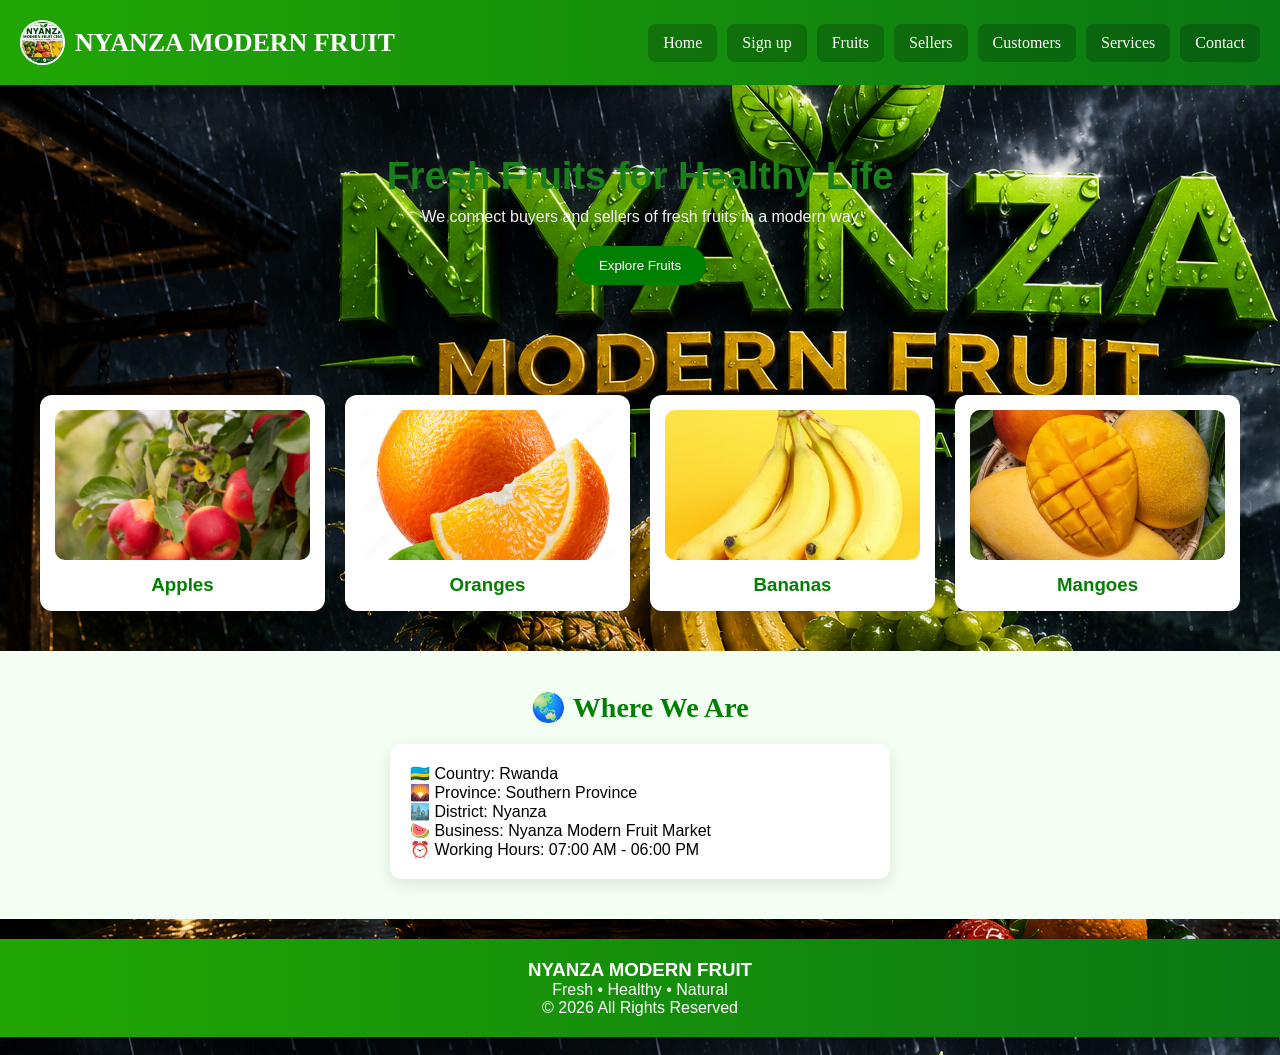
<file: index.html>
<!DOCTYPE html>
<html lang="en">
<head>
<meta charset="UTF-8">
<meta name="viewport" content="width=device-width, initial-scale=1.0">
<title>Nyanza Modern Fruit</title>

<style>
*{
    margin: 0;
    padding: 0;
    box-sizing: border-box;
    font-family: Arial, sans-serif;
}

body{
    background: linear-gradient(120deg, #eaffea, #ffffff);
    background-image: url(r.png);
    overflow-x:hidden;
}

/* HEADER ANIMATION */
.header{
    background: linear-gradient(90deg, rgb(33, 166, 3), rgb(10, 120, 20));
    padding: 20px;
    display: flex;
    justify-content: space-between;
    align-items: center;
    flex-wrap: wrap;
    box-shadow: 0 5px 15px rgba(0,0,0,0.2);

    animation: slideDown 1s ease;
}

@keyframes slideDown{
    from{transform:translateY(-100%); opacity:0;}
    to{transform:translateY(0); opacity:1;}
}

.header h1{
    color: white;
    font-family: cursive;
    font-size: 26px;
}

/* NAV ANIMATION */
.nav{
    display: flex;
    gap: 10px;
    flex-wrap: wrap;
}

.nav a{
    text-decoration: none;
    padding: 10px 15px;
    color: white;
    background: rgba(0,0,0,0.2);
    border-radius: 8px;
    transition: 0.3s;
    font-family: cursive;

    animation: fadeIn 1.5s ease;
}

.nav a:hover{
    background: white;
    color: green;
    transform: scale(1.1);
}

/* HERO ANIMATION */
.hero{
    text-align: center;
    padding: 70px 20px;
    animation: fadeUp 1.5s ease;
}

@keyframes fadeUp{
    from{opacity:0; transform:translateY(40px);}
    to{opacity:1; transform:translateY(0);}
}

.hero h2{
    font-size: 38px;
    color: #1a7f1a;
    animation: glow 2s infinite alternate;
}

@keyframes glow{
    from{text-shadow:0 0 5px green;}
    to{text-shadow:0 0 20px lime;}
}

.hero p{
    margin: 10px 0 20px;
    color: whitesmoke;
}

/* BUTTON PULSE */
.hero button{
    padding: 12px 25px;
    background: green;
    color: white;
    border: none;
    border-radius: 25px;
    cursor: pointer;

    animation: pulse 2s infinite;
}

@keyframes pulse{
    0%{transform:scale(1);}
    50%{transform:scale(1.05);}
    100%{transform:scale(1);}
}

/* CARDS ANIMATION */
.cards{
    display: grid;
    grid-template-columns: repeat(auto-fit, minmax(200px, 1fr));
    gap: 20px;
    padding: 40px;
}

.card{
    background: white;
    border-radius: 12px;
    padding: 15px;
    text-align: center;
    box-shadow: 0 5px 15px rgba(0,0,0,0.1);

    transition: 0.4s;
    animation: cardIn 1s ease;
}

@keyframes cardIn{
    from{opacity:0; transform:scale(0.5);}
    to{opacity:1; transform:scale(1);}
}

.card:hover{
    transform: translateY(-10px) scale(1.05);
}

.card img{
    width: 100%;
    height: 150px;
    object-fit: cover;
    border-radius: 10px;
}

.card h3{
    margin-top: 10px;
    color: green;
}

/* LOCATION FADE */
.location{
    padding: 40px;
    text-align: center;
    background: #f4fff4;
    animation: fadeUp 2s ease;
}

.location h2{
    color: green;
    margin-bottom: 20px;
    font-family: cursive;
    font-size: 28px;
}

.location-box{
    max-width: 500px;
    margin: auto;
    background: white;
    padding: 20px;
    border-radius: 12px;
    box-shadow: 0 5px 15px rgba(0,0,0,0.1);
    text-align: left;
}

/* FOOTER ANIMATION */
.footer{
    background: linear-gradient(90deg, rgb(33, 166, 3), rgb(10, 120, 20));
    color: white;
    text-align: center;
    padding: 20px;
    margin-top: 20px;

    animation: slideUp 1.5s ease;
}

@keyframes slideUp{
    from{transform:translateY(100%); opacity:0;}
    to{transform:translateY(0); opacity:1;}
}

/* LOGO */
.logo-title{
    display:flex;
    align-items:center;
    gap:10px;
}

.logo-title img{
    width:45px;
    height:45px;
    border-radius:50%;
    object-fit:cover;
    border:2px solid white;
}
</style>

</head>

<body>

<div class="header">

    <div class="logo-title">
        <img src="QQ.png" alt="Logo">
        <h1 id="title"></h1>
    </div>

    <div class="nav">
        <a href="index.html">Home</a>
        <a href="gate.html">Sign up</a>
        <a href="fruits.html">Fruits</a>
        <a href="sellers.html">Sellers</a>
        <a href="customers.html">Customers</a>
        <a href="services.html">Services</a>
        <a href="contact.html">Contact</a>
    </div>

</div>

<div class="hero">
    <h2>Fresh Fruits for Healthy Life</h2>
    <p>We connect buyers and sellers of fresh fruits in a modern way</p>
    <button>Explore Fruits</button>
</div>

<div class="cards">
    <div class="card">
        <img src="apple.png">
        <h3>Apples</h3>
    </div>

    <div class="card">
        <img src="orange.png">
        <h3>Oranges</h3>
    </div>

    <div class="card">
        <img src="Screenshot 2026-05-12 103002.png">
        <h3>Bananas</h3>
    </div>

    <div class="card">
        <img src="mango.png">
        <h3>Mangoes</h3>
    </div>
</div>

<div class="location">
    <h2>🌏 Where We Are</h2>

    <div class="location-box">
        <p>🇷🇼 Country: Rwanda</p>
        <p>🌄 Province: Southern Province</p>
        <p>🏙️ District: Nyanza</p>
        <p>🍉 Business: Nyanza Modern Fruit Market</p>
        <p>⏰ Working Hours: 07:00 AM - 06:00 PM</p>
    </div>
</div>

<div class="footer">
    <h3>NYANZA MODERN FRUIT</h3>
    <p>Fresh • Healthy • Natural</p>
    <p>© 2026 All Rights Reserved</p>
</div>

<script>
const text = "NYANZA MODERN FRUIT CENTER";
let i = 0;
let deleting = false;

function typeEffect(){
    const title = document.getElementById("title");

    if(!deleting){
        title.innerHTML = text.substring(0, i++);
        
        if(i > text.length){
            deleting = true;
            setTimeout(typeEffect, 800);
            return;
        }
    } else {
        title.innerHTML = text.substring(0, i--);

        if(i < 0){
            deleting = false;
        }
    }

    setTimeout(typeEffect, 80);
}

typeEffect();
</script>

</body>
</html>n
</file>
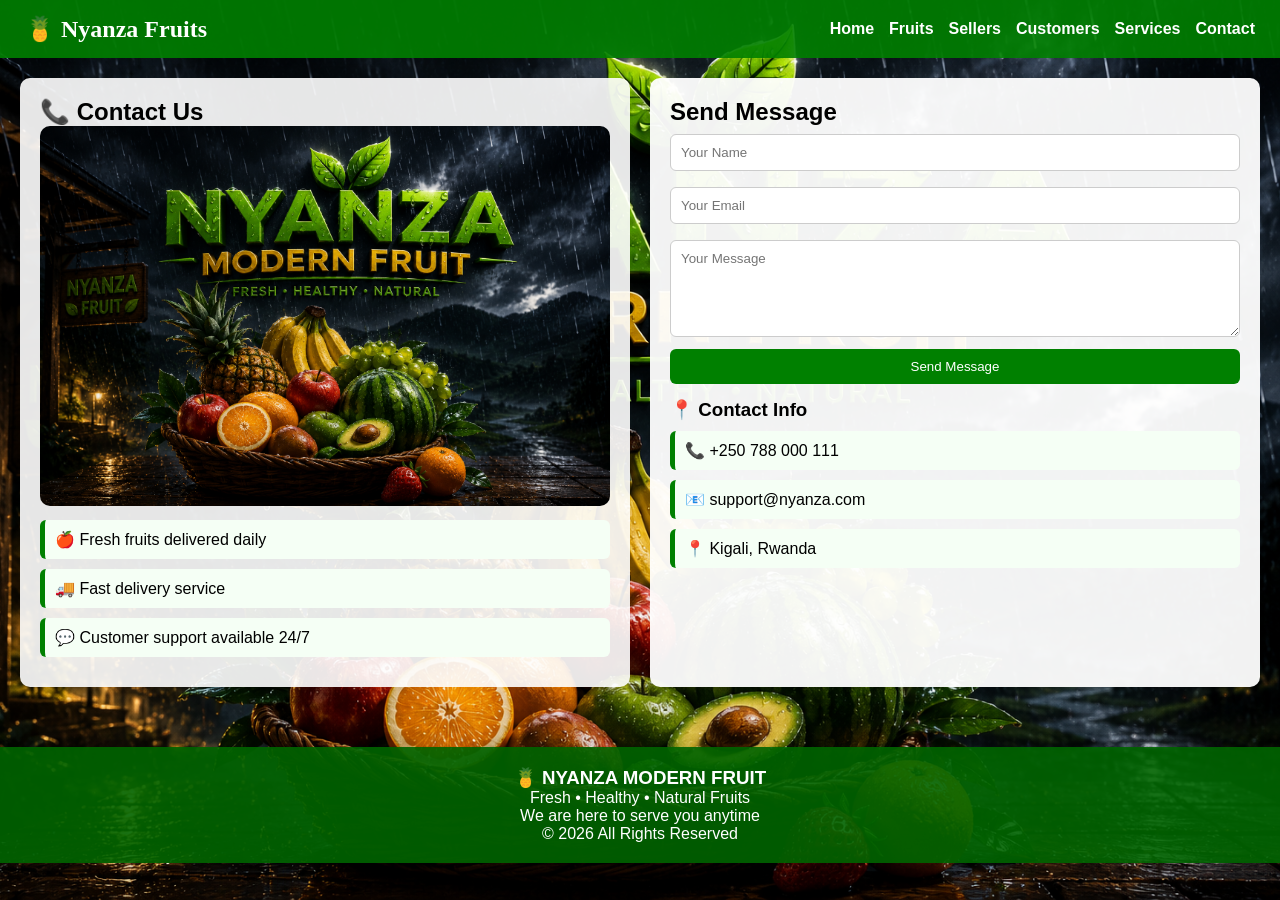
<file: contact.html>
<!DOCTYPE html>
<html lang="en">
<head>
<meta charset="UTF-8">
<meta name="viewport" content="width=device-width, initial-scale=1.0">
<title>Contact - Nyanza Modern Fruit</title>

<style>
*{
    margin:0;
    padding:0;
    box-sizing:border-box;
    font-family: Arial, sans-serif;
}


body{
    background-image: url("r.png");
    background-size: cover;
    background-position: center;
    background-attachment: fixed;
}


nav{
    background: rgba(0,128,0,0.9);
    padding:15px 25px;
    display:flex;
    justify-content:space-between;
    align-items:center;
    color:white;
    position: sticky;
    top:0;
    z-index:1000;
}

nav h2{
    font-family:cursive;
}

nav ul{
    list-style:none;
    display:flex;
    gap:15px;
}

nav ul li a{
    color:white;
    text-decoration:none;
    font-weight:bold;
}

nav ul li a:hover{
    text-decoration:underline;
}


.container{
    display:flex;
    gap:20px;
    padding:20px;
    flex-wrap:wrap;
}


.left{
    flex:1;
    min-width:300px;
    background:rgba(255,255,255,0.9);
    padding:20px;
    border-radius:10px;
}

.left img{
    width:100%;
    border-radius:10px;
}


.right{
    flex:1;
    min-width:300px;
    background:rgba(255,255,255,0.95);
    padding:20px;
    border-radius:10px;
}

/* INPUT */
input, textarea{
    width:100%;
    padding:10px;
    margin:8px 0;
    border:1px solid #ccc;
    border-radius:6px;
}


button{
    width:100%;
    padding:10px;
    background:green;
    color:white;
    border:none;
    border-radius:6px;
    cursor:pointer;
}

button:hover{
    background:darkgreen;
}


.info{
    background:#f5fff5;
    padding:10px;
    margin:10px 0;
    border-left:5px solid green;
    border-radius:6px;
}


.footer{
    margin-top:40px;
    background: rgba(0, 100, 0, 0.9);
    color:white;
    text-align:center;
    padding:20px;
    font-family:cursive;
}
</style>

</head>

<body>


<nav>
    <h2>🍍 Nyanza Fruits</h2>
    <ul>
        <li><a href="index.html">Home</a></li>
        <li><a href="fruits.html">Fruits</a></li>
        <li><a href="sellers.html">Sellers</a></li>
        <li><a href="customers.html">Customers</a></li>
        <li><a href="services.html">Services</a></li>
        <li><a href="contact.html">Contact</a></li>
    </ul>
</nav>


<div class="container">

    
    <div class="left">
        <h2>📞 Contact Us</h2>
        <img src="r.png" alt="fruit image">

        <div class="info">
            🍎 Fresh fruits delivered daily  
        </div>

        <div class="info">
            🚚 Fast delivery service  
        </div>

        <div class="info">
            💬 Customer support available 24/7  
        </div>
    </div>

    
    <div class="right">
        <h2>Send Message</h2>

        <input type="text" placeholder="Your Name">
        <input type="email" placeholder="Your Email">
        <textarea rows="5" placeholder="Your Message"></textarea>

        <button onclick="sendMsg()">Send Message</button>

        <h3 style="margin-top:15px;">📍 Contact Info</h3>

        <div class="info">📞 +250 788 000 111</div>
        <div class="info">📧 support@nyanza.com</div>
        <div class="info">📍 Kigali, Rwanda</div>
    </div>

</div>


<div class="footer">
    <h3>🍍 NYANZA MODERN FRUIT</h3>
    <p>Fresh • Healthy • Natural Fruits</p>
    <p>We are here to serve you anytime</p>
    <p>© 2026 All Rights Reserved</p>
</div>

<script>
function sendMsg(){
    alert("Message sent successfully ✅ We will contact you soon!");
}
</script>

</body>
</html>
</file>
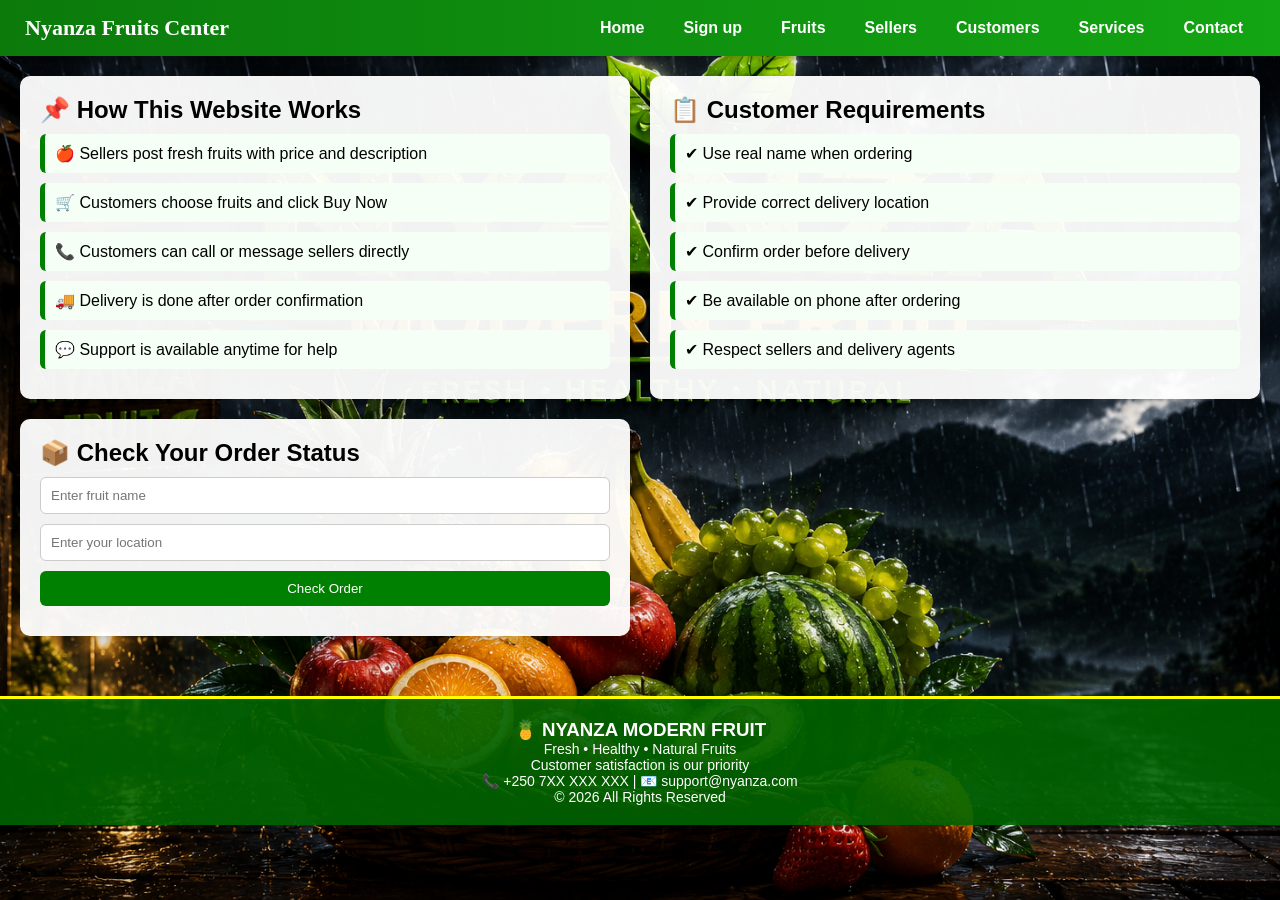
<file: customers.html>
<!DOCTYPE html>
<html lang="en">
<head>
<meta charset="UTF-8">
<meta name="viewport" content="width=device-width, initial-scale=1.0">
<title>Customers - Nyanza Modern Fruit</title>

<style>
*{
    margin:0;
    padding:0;
    box-sizing:border-box;
    font-family: Arial, sans-serif;
}


body{
    background-image: url("r.png");
    background-size: cover;
    background-position: center;
    background-attachment: fixed;
}


nav{
    background: linear-gradient(90deg, #0b7a0b, #13a513);
    padding:15px 25px;
    display:flex;
    justify-content:space-between;
    align-items:center;
    color:white;
    position: sticky;
    top:0;
    z-index:1000;
    box-shadow:0 3px 10px rgba(0,0,0,0.3);
}

nav h2{
    font-family:cursive;
    font-size:22px;
}

.nav-links{
    list-style:none;
    display:flex;
    gap:15px;
}

.nav-links li a{
    color:white;
    text-decoration:none;
    font-weight:bold;
    padding:8px 12px;
    border-radius:6px;
    transition:0.3s;
}

.nav-links li a:hover{
    background:white;
    color:green;
}


.container{
    display:grid;
    grid-template-columns: 1fr 1fr;
    gap:20px;
    padding:20px;
}


.box{
    background: rgba(255,255,255,0.95);
    padding:20px;
    border-radius:10px;
    box-shadow:0 5px 15px rgba(0,0,0,0.2);
}


input{
    width:100%;
    padding:10px;
    margin-top:10px;
    border:1px solid #ccc;
    border-radius:6px;
}


button{
    width:100%;
    padding:10px;
    margin-top:10px;
    background:green;
    color:white;
    border:none;
    border-radius:6px;
    cursor:pointer;
}

button:hover{
    background:darkgreen;
}


.info{
    background:#f5fff5;
    padding:10px;
    margin:10px 0;
    border-left:5px solid green;
    border-radius:6px;
}


#result{
    margin-top:10px;
}


.footer{
    margin-top:40px;
    background: rgba(0, 100, 0, 0.9);
    color:white;
    text-align:center;
    padding:20px;
    font-family:cursive;
    border-top:3px solid yellow;
}

.footer p{
    font-size:14px;
}
</style>

</head>

<body>


<nav>
    <h2> Nyanza Fruits Center</h2>

    <ul class="nav-links">
        <li><a href="index.html">Home</a></li>
        <li><a href="gate.html">Sign up</a></li>
        <li><a href="fruits.html">Fruits</a></li>
        <li><a href="sellers.html">Sellers</a></li>
        <li><a href="customers.html">Customers</a></li>
        <li><a href="services.html">Services</a></li>
        <li><a href="contact.html">Contact</a></li>
    </ul>
</nav>


<div class="container">


    <div class="box">
        <h2>📌 How This Website Works</h2>

        <div class="info">🍎 Sellers post fresh fruits with price and description</div>
        <div class="info">🛒 Customers choose fruits and click Buy Now</div>
        <div class="info">📞 Customers can call or message sellers directly</div>
        <div class="info">🚚 Delivery is done after order confirmation</div>
        <div class="info">💬 Support is available anytime for help</div>
    </div>

    
    <div class="box">
        <h2>📋 Customer Requirements</h2>

        <div class="info">✔ Use real name when ordering</div>
        <div class="info">✔ Provide correct delivery location</div>
        <div class="info">✔ Confirm order before delivery</div>
        <div class="info">✔ Be available on phone after ordering</div>
        <div class="info">✔ Respect sellers and delivery agents</div>
    </div>

    
    <div class="box">
        <h2>📦 Check Your Order Status</h2>

        <input type="text" id="orderName" placeholder="Enter fruit name">
        <input type="text" id="location" placeholder="Enter your location">

        <button onclick="checkOrder()">Check Order</button>

        <div id="result"></div>
    </div>

</div>


<div class="footer">
    <h3>🍍 NYANZA MODERN FRUIT</h3>
    <p>Fresh • Healthy • Natural Fruits</p>
    <p>Customer satisfaction is our priority</p>
    <p>📞 +250 7XX XXX XXX | 📧 support@nyanza.com</p>
    <p>© 2026 All Rights Reserved</p>
</div>

<script>
function checkOrder(){
    let fruit = document.getElementById("orderName").value;
    let loc = document.getElementById("location").value;
    let result = document.getElementById("result");

    if(fruit=="" || loc==""){
        result.innerHTML = "<p style='color:red;'>Please fill all fields!</p>";
        return;
    }

    result.innerHTML = `
        <div class="info">
            📦 Order for <b>${fruit}</b> is being processed<br>
            🚚 Delivery location: <b>${loc}</b><br>
            ⏳ Status: Pending approval from seller
        </div>
    `;
}
</script>

</body>
</html>
</file>
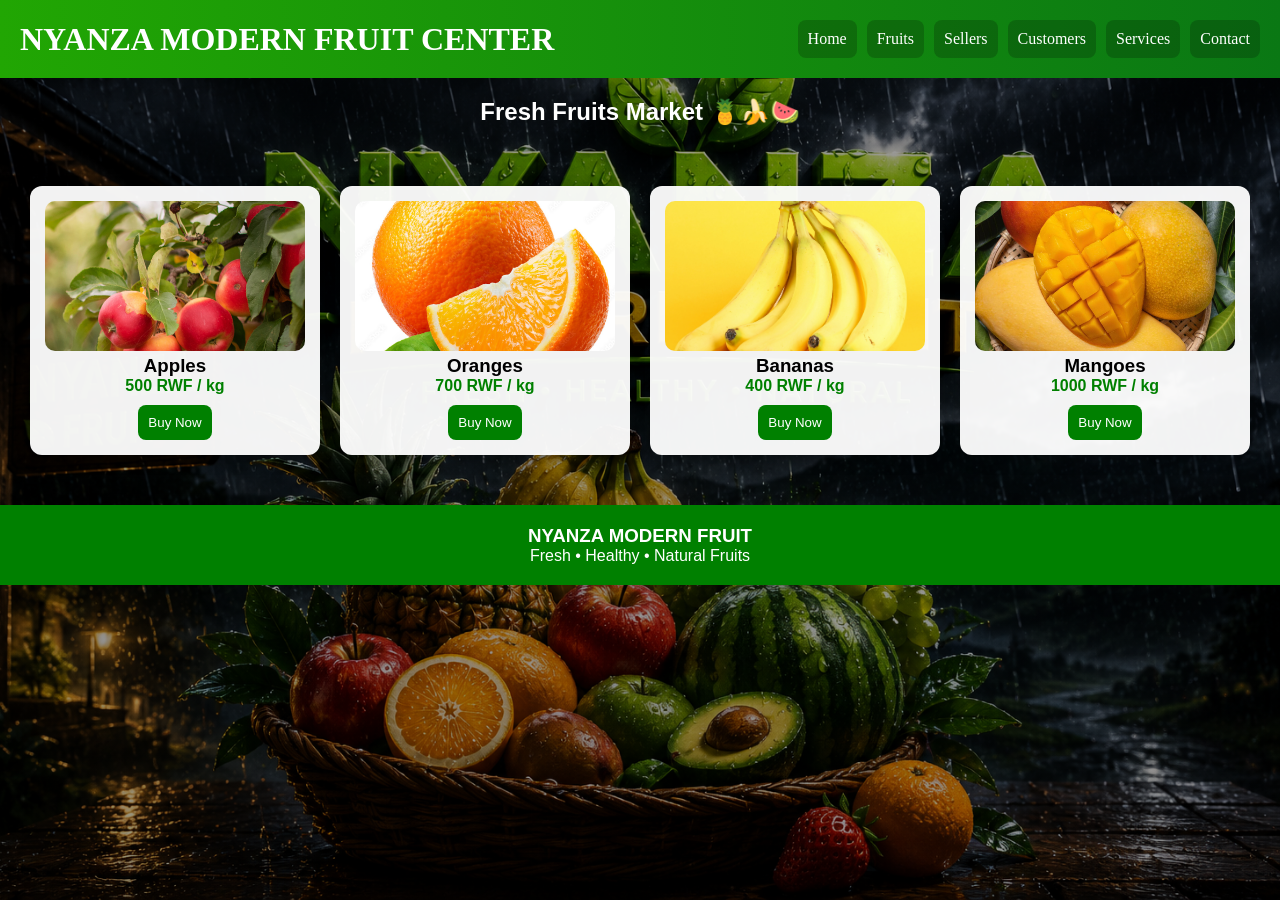
<file: fruits.html>
<!DOCTYPE html>
<html lang="en">
<head>
<meta charset="UTF-8">
<meta name="viewport" content="width=device-width, initial-scale=1.0">
<title>Fruits - Nyanza Modern Fruit</title>

<style>
*{
    margin:0;
    padding:0;
    box-sizing:border-box;
    font-family:Arial, sans-serif;
}


body{
    background: linear-gradient(rgba(0,0,0,0.4), rgba(0,0,0,0.4)),
                url("r.png");
    background-size: cover;
    background-position: center;
    background-attachment: fixed;
    animation: bgMove 20s infinite alternate;
}


@keyframes bgMove{
    0%{background-position:0% 0%;}
    100%{background-position:50% 50%;}
}


.header{
    background: linear-gradient(90deg, rgb(33, 166, 3), rgb(10, 120, 20));
    padding:20px;
    display:flex;
    justify-content:space-between;
    align-items:center;
    flex-wrap:wrap;
    color:white;

    animation: slideDown 1s ease;
}

@keyframes slideDown{
    from{transform:translateY(-100%); opacity:0;}
    to{transform:translateY(0); opacity:1;}
}

.header h1{
    font-family:cursive;
}


.nav{
    display:flex;
    gap:10px;
    flex-wrap:wrap;
}

.nav a{
    text-decoration:none;
    color:white;
    padding:10px;
    background:rgba(0,0,0,0.2);
    border-radius:8px;
    font-family:cursive;
    transition:0.3s;
}

.nav a:hover{
    background:white;
    color:green;
    transform:scale(1.1);
}


.title{
    text-align:center;
    padding:20px;
    color:white;
    animation: fadeIn 2s ease;
}

@keyframes fadeIn{
    from{opacity:0;}
    to{opacity:1;}
}


.grid{
    display:grid;
    grid-template-columns:repeat(auto-fit,minmax(220px,1fr));
    gap:20px;
    padding:30px;
}


.card{
    background:rgba(255,255,255,0.95);
    padding:15px;
    border-radius:12px;
    text-align:center;
    box-shadow:0 5px 15px rgba(0,0,0,0.2);

    transition:0.4s;
    animation: popIn 0.8s ease;
}

@keyframes popIn{
    from{transform:scale(0.5); opacity:0;}
    to{transform:scale(1); opacity:1;}
}

.card:hover{
    transform:translateY(-10px) scale(1.05);
}

.card img{
    width:100%;
    height:150px;
    object-fit:cover;
    border-radius:10px;
}


.price{
    font-weight:bold;
    color:green;
}


.btn{
    margin-top:10px;
    padding:10px;
    background:green;
    color:white;
    border:none;
    border-radius:8px;
    cursor:pointer;
    transition:0.3s;
}

.btn:hover{
    background:darkgreen;
    transform:scale(1.05);
}


#orderForm{
    display:none;
    position:fixed;
    top:0;
    left:0;
    width:100%;
    height:100%;
    background:rgba(0,0,0,0.7);
    justify-content:center;
    align-items:center;
    animation: fadeIn 0.5s ease;
}

.form-box{
    background:white;
    padding:20px;
    width:300px;
    border-radius:12px;
    text-align:center;
    animation: popIn 0.4s ease;
}

.form-box input{
    width:100%;
    padding:10px;
    margin:8px 0;
    border:1px solid #ccc;
    border-radius:8px;
}

.form-box button{
    padding:10px;
    width:100%;
    border:none;
    border-radius:8px;
    background:green;
    color:white;
    cursor:pointer;
    transition:0.3s;
}

.form-box button:hover{
    transform:scale(1.05);
}

.close{
    background:red;
    margin-top:5px;
}


#msg{
    text-align:center;
    color:white;
    font-weight:bold;
    margin-top:10px;
    animation: fadeIn 1s ease;
}


.footer{
    background:green;
    color:white;
    text-align:center;
    padding:20px;
    margin-top:20px;
    animation: slideUp 1s ease;
}

@keyframes slideUp{
    from{transform:translateY(100%); opacity:0;}
    to{transform:translateY(0); opacity:1;}
}
</style>

</head>

<body>

<div class="header">
    <h1>NYANZA MODERN FRUIT CENTER</h1>

    <div class="nav">
        <a href="index.html">Home</a>
        <a href="fruits.html">Fruits</a>
        <a href="sellers.html">Sellers</a>
        <a href="customers.html">Customers</a>
        <a href="services.html">Services</a>
        <a href="contact.html">Contact</a>
    </div>
</div>

<div class="title">
    <h2>Fresh Fruits Market 🍍🍌🍉</h2>
</div>

<p id="msg"></p>


<div class="grid">

    <div class="card">
        <img src="apple.png">
        <h3>Apples</h3>
        <p class="price">500 RWF / kg</p>
        <button class="btn" onclick="openForm('Apples')">Buy Now</button>
    </div>

    <div class="card">
        <img src="orange.png">
        <h3>Oranges</h3>
        <p class="price">700 RWF / kg</p>
        <button class="btn" onclick="openForm('Oranges')">Buy Now</button>
    </div>

    <div class="card">
        <img src="Screenshot 2026-05-12 103002.png">
        <h3>Bananas</h3>
        <p class="price">400 RWF / kg</p>
        <button class="btn" onclick="openForm('Bananas')">Buy Now</button>
    </div>

    <div class="card">
        <img src="mango.png">
        <h3>Mangoes</h3>
        <p class="price">1000 RWF / kg</p>
        <button class="btn" onclick="openForm('Mangoes')">Buy Now</button>
    </div>

</div>


<div id="orderForm">
    <div class="form-box">
        <h3>Delivery Form 📦</h3>

        <input type="text" id="name" placeholder="Your Name">
        <input type="text" id="location" placeholder="Where do you live?">
        <input type="text" id="phone" placeholder="Phone Number">

        <button onclick="submitOrder()">Submit Order</button>
        <button class="close" onclick="closeForm()">Close</button>
    </div>
</div>


<div class="footer">
    <h3>NYANZA MODERN FRUIT</h3>
    <p>Fresh • Healthy • Natural Fruits</p>
</div>

<script>
let selectedFruit = "";

function openForm(fruit){
    selectedFruit = fruit;
    document.getElementById("orderForm").style.display = "flex";
}

function closeForm(){
    document.getElementById("orderForm").style.display = "none";
}

function submitOrder(){
    let name = document.getElementById("name").value;
    let location = document.getElementById("location").value;
    let phone = document.getElementById("phone").value;

    if(name === "" || location === "" || phone === ""){
        alert("Please fill all fields!");
        return;
    }

    let time = Math.floor(Math.random() * 30) + 10;

    document.getElementById("msg").innerText =
        "✅ Order confirmed for " + selectedFruit +
        " | Delivery: " + time + " mins to " + location;

    document.getElementById("orderForm").style.display = "none";
}
</script>

</body>
</html>
</file>
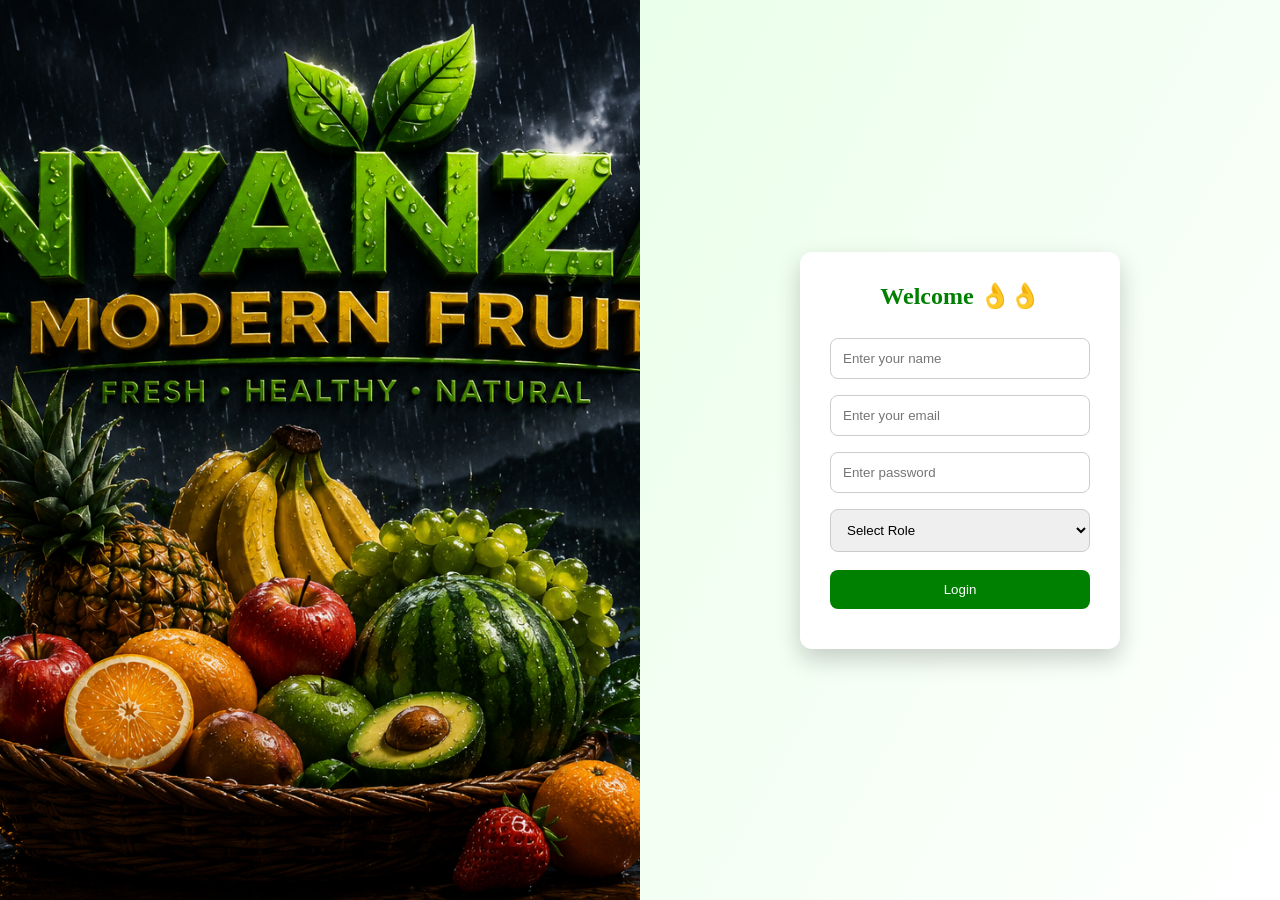
<file: gate.html>
<!DOCTYPE html>
<html lang="en">
<head>
<meta charset="UTF-8">
<meta name="viewport" content="width=device-width, initial-scale=1.0">
<title>Login - Nyanza Modern Fruit</title>

<style>
*{
    margin:0;
    padding:0;
    box-sizing:border-box;
    font-family: Arial, sans-serif;
}

body{
    height:100vh;
    display:flex;
    background:#f0fff0;
    overflow:hidden;
}


.left{
    flex:1;
    background:url("r.png");
    background-size:cover;
    background-position:center;
    animation: zoomIn 10s infinite alternate;
}

@keyframes zoomIn{
    from{transform:scale(1);}
    to{transform:scale(1.1);}
}


.right{
    flex:1;
    display:flex;
    justify-content:center;
    align-items:center;
    background:linear-gradient(120deg, #eaffea, #ffffff);
}


.login-box{
    background:white;
    padding:30px;
    width:320px;
    border-radius:12px;
    box-shadow:0 10px 25px rgba(0,0,0,0.2);
    text-align:center;

    animation: slideUp 1s ease;
}

@keyframes slideUp{
    from{transform:translateY(50px); opacity:0;}
    to{transform:translateY(0); opacity:1;}
}

.login-box h2{
    color:green;
    margin-bottom:20px;
    font-family:cursive;
}


.login-box input,
.login-box select{
    width:100%;
    padding:12px;
    margin:8px 0;
    border:1px solid #ccc;
    border-radius:8px;
    outline:none;
    transition:0.3s;
}

.login-box input:focus,
.login-box select:focus{
    border-color:green;
    transform:scale(1.03);
}


.login-box button{
    width:100%;
    padding:12px;
    background:green;
    color:white;
    border:none;
    border-radius:8px;
    cursor:pointer;
    transition:0.3s;
    margin-top:10px;
}

.login-box button:hover{
    background:darkgreen;
    transform:scale(1.05);
}


.error{
    color:red;
    font-size:14px;
    margin-top:10px;
}
</style>

</head>

<body>


<div class="left"></div>


<div class="right">

<div class="login-box">
    <h2>Welcome 👌👌</h2>

    <input type="text" id="name" placeholder="Enter your name">
    <input type="email" id="email" placeholder="Enter your email">

    <input type="password" id="password" placeholder="Enter password">

    <select id="role">
        <option value="">Select Role</option>
        <option value="customer">Customer</option>
        <option value="seller">Seller</option>
    </select>

    <button onclick="login()">Login</button>

    <div class="error" id="error"></div>
</div>

</div>

<script>
function login(){
    let name = document.getElementById("name").value;
    let email = document.getElementById("email").value;
    let password = document.getElementById("password").value;
    let role = document.getElementById("role").value;
    let error = document.getElementById("error");

    if(name === "" || email === "" || password === "" || role === ""){
        error.innerText = "Please fill all fields!";
        return;
    }

    if(password.length < 4){
        error.innerText = "Password too short!";
        return;
    }

    
    localStorage.setItem("username", name);
    localStorage.setItem("role", role);

    window.location.href = "index.html";
}
</script>

</body>
</html>
</file>
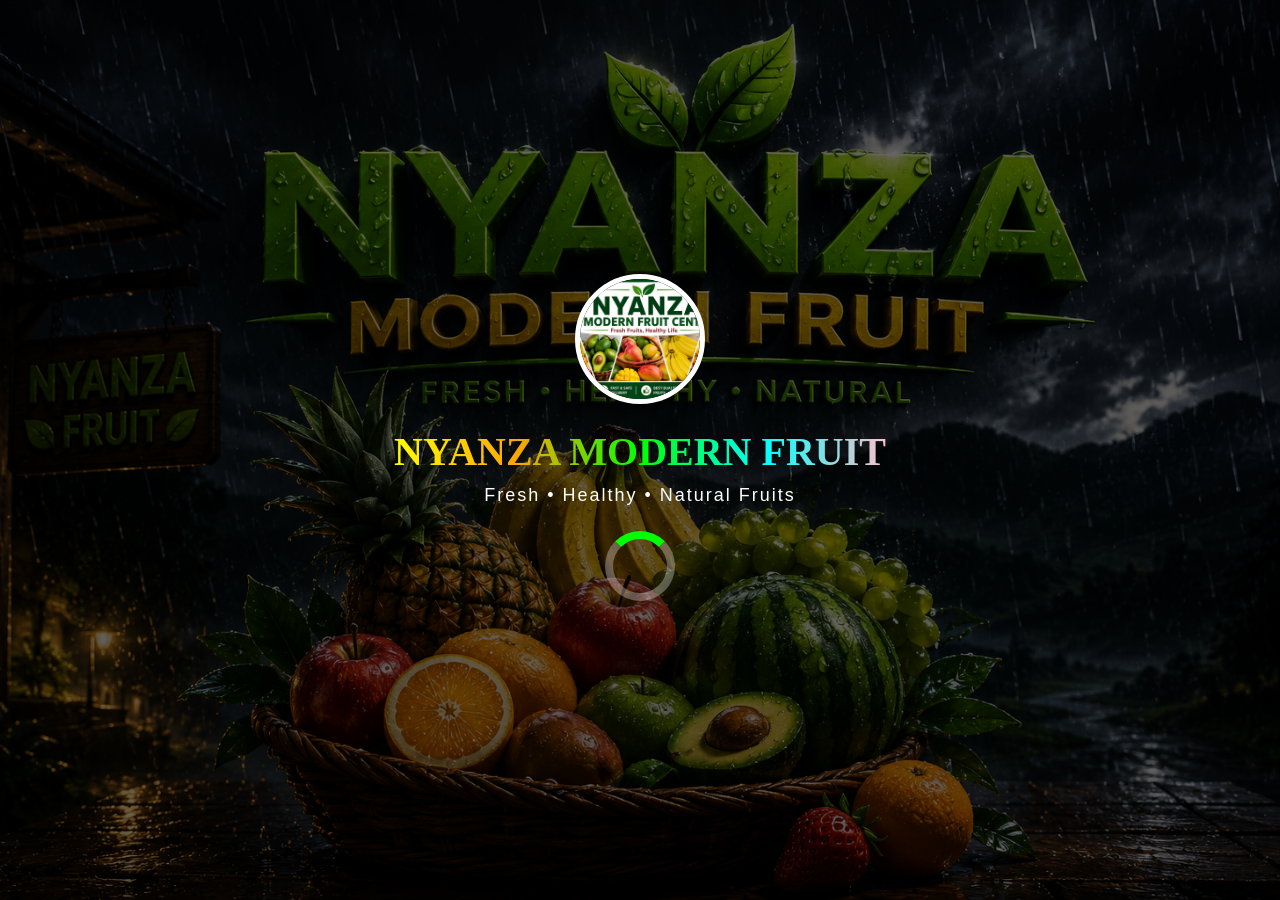
<file: screen.html>
<!DOCTYPE html>
<html lang="en">
<head>
<meta charset="UTF-8">
<meta name="viewport" content="width=device-width, initial-scale=1.0">
<title>Splash Screen - Nyanza Modern Fruit</title>

<style>
*{
    margin:0;
    padding:0;
    box-sizing:border-box;
    font-family:Arial, sans-serif;
}


body{
    height:100vh;
    display:flex;
    justify-content:center;
    align-items:center;
    overflow:hidden;
    background:url("r.png");
    background-size:cover;
    background-position:center;
}


.overlay{
    position:absolute;
    width:100%;
    height:100%;
    background:rgba(0,0,0,0.6);
}


.splash{
    position:relative;
    z-index:10;
    text-align:center;
    color:white;
    animation:zoomIn 2s ease;
}


.splash img{
    width:130px;
    height:130px;
    border-radius:50%;
    border:5px solid white;
    object-fit:cover;
    animation:spin 5s linear infinite;
}


.splash h1{
    margin-top:20px;
    font-size:40px;
    font-family:cursive;
    background:linear-gradient(90deg,yellow,orange,lime,cyan,pink);
    -webkit-background-clip:text;
    -webkit-text-fill-color:transparent;
    animation:glow 2s infinite alternate;
}

.splash p{
    margin-top:10px;
    font-size:18px;
    letter-spacing:2px;
    animation:fade 2s infinite;
}


.loader{
    margin:25px auto;
    width:70px;
    height:70px;
    border:8px solid rgba(255,255,255,0.3);
    border-top:8px solid lime;
    border-radius:50%;
    animation:rotate 1s linear infinite;
}


@keyframes rotate{
    100%{
        transform:rotate(360deg);
    }
}

@keyframes spin{
    100%{
        transform:rotate(360deg);
    }
}

@keyframes glow{
    from{
        text-shadow:0 0 10px white;
    }
    to{
        text-shadow:0 0 30px lime;
    }
}

@keyframes fade{
    0%{
        opacity:0.3;
    }
    50%{
        opacity:1;
    }
    100%{
        opacity:0.3;
    }
}

@keyframes zoomIn{
    from{
        transform:scale(0.5);
        opacity:0;
    }
    to{
        transform:scale(1);
        opacity:1;
    }
}
</style>

</head>

<body>

<div class="overlay"></div>

<div class="splash">

    <img src="QQ.png" alt="Logo">

    <h1>NYANZA MODERN FRUIT</h1>

    <p>Fresh • Healthy • Natural Fruits</p>

    <div class="loader"></div>

</div>

<script>



setTimeout(function(){

    window.location.href = "gate.html";

},5000);

</script>

</body>
</html>
</file>
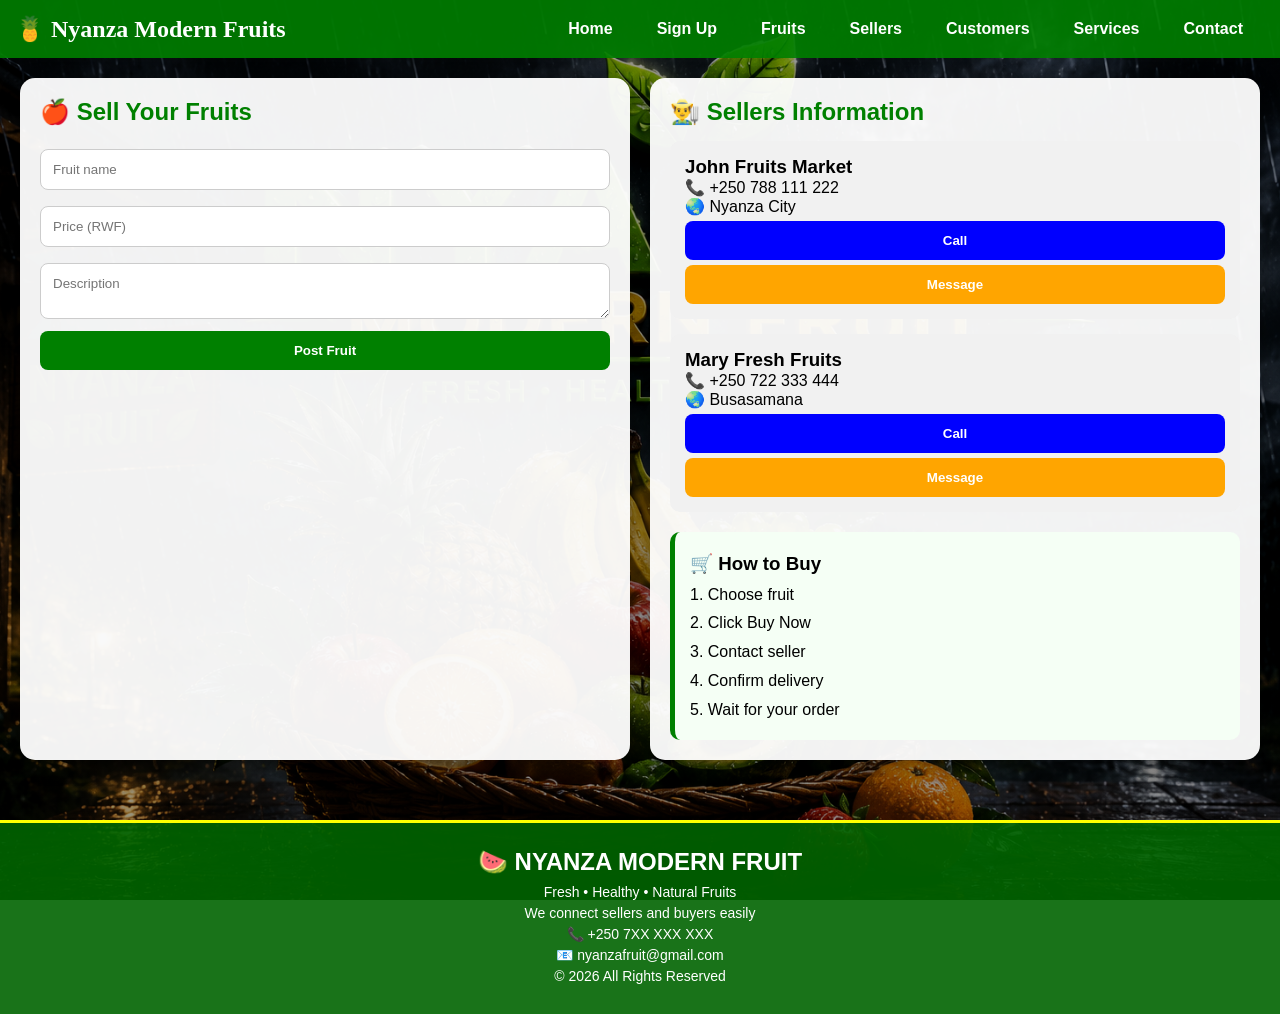
<file: sellers.html>
<!DOCTYPE html>
<html lang="en">
<head>
<meta charset="UTF-8">
<meta name="viewport" content="width=device-width, initial-scale=1.0">
<title>Nyanza Modern Fruit - Sellers</title>

<style>
*{
    margin:0;
    padding:0;
    box-sizing:border-box;
    font-family: Arial, sans-serif;
}

body{
    background-image: linear-gradient(rgba(0,0,0,0.4),rgba(0,0,0,0.4)), url("r.png");
    background-size: cover;
    background-position: center;
    background-attachment: fixed;
    overflow-x:hidden;
    animation: bgZoom 15s infinite alternate;
}

@keyframes bgZoom{
    from{
        background-size:100%;
    }
    to{
        background-size:110%;
    }
}

/* NAVIGATION */
nav{
    background: rgba(0, 128, 0, 0.9);
    padding:15px;
    display:flex;
    justify-content:space-between;
    align-items:center;
    color:white;
    position:sticky;
    top:0;
    z-index:1000;

    animation: slideDown 1s ease;
}

@keyframes slideDown{
    from{
        transform:translateY(-100%);
        opacity:0;
    }
    to{
        transform:translateY(0);
        opacity:1;
    }
}

nav h2{
    font-family:cursive;
    animation: glow 2s infinite alternate;
}

@keyframes glow{
    from{
        text-shadow:0 0 5px white;
    }
    to{
        text-shadow:0 0 20px yellow;
    }
}

nav ul{
    list-style:none;
    display:flex;
    align-items:center;
    flex-wrap:wrap;
}

nav ul li{
    margin:0 10px;
}

nav ul li a{
    color:white;
    text-decoration:none;
    font-weight:bold;
    transition:0.3s;
    padding:8px 12px;
    border-radius:6px;
}

nav ul li a:hover{
    background:white;
    color:green;
    transform:scale(1.1);
}


.container{
    display:grid;
    grid-template-columns: 1fr 1fr;
    gap:20px;
    padding:20px;
}


.box{
    background: rgba(255,255,255,0.95);
    padding:20px;
    border-radius:15px;
    box-shadow:0 5px 20px rgba(0,0,0,0.3);

    animation: fadeUp 1s ease;
    transition:0.4s;
}

.box:hover{
    transform:translateY(-5px);
}

@keyframes fadeUp{
    from{
        opacity:0;
        transform:translateY(40px);
    }
    to{
        opacity:1;
        transform:translateY(0);
    }
}

.box h2{
    color:green;
    margin-bottom:15px;
}


input, textarea{
    width:100%;
    padding:12px;
    margin:8px 0;
    border:1px solid #ccc;
    border-radius:8px;
    transition:0.3s;
}

input:focus,
textarea:focus{
    border-color:green;
    transform:scale(1.02);
    outline:none;
}


button{
    width:100%;
    padding:12px;
    background:green;
    color:white;
    border:none;
    border-radius:8px;
    cursor:pointer;
    transition:0.3s;
    font-weight:bold;
}

button:hover{
    background:darkgreen;
    transform:scale(1.03);
}


.card{
    background:#f5fff5;
    padding:15px;
    margin-top:15px;
    border-left:5px solid green;
    border-radius:10px;

    animation: pop 0.5s ease;
}

@keyframes pop{
    from{
        transform:scale(0.5);
        opacity:0;
    }
    to{
        transform:scale(1);
        opacity:1;
    }
}


.seller{
    background:#f1f1f1;
    padding:15px;
    margin:15px 0;
    border-radius:10px;
    transition:0.4s;
}

.seller:hover{
    transform:translateX(10px);
    background:#eaffea;
}


.call{
    background:blue;
    margin-top:5px;
}

.call:hover{
    background:darkblue;
}

.msg{
    background:orange;
    margin-top:5px;
}

.msg:hover{
    background:darkorange;
}


.buy-info{
    margin-top:20px;
    background:#f5fff5;
    padding:15px;
    border-radius:10px;
    border-left:5px solid green;
    line-height:1.8;
}


.footer{
    margin-top:40px;
    background: rgba(0, 100, 0, 0.9);
    color:white;
    text-align:center;
    padding:25px;
    font-family:cursive;
    border-top:3px solid yellow;

    animation: fadeIn 2s ease;
}

@keyframes fadeIn{
    from{
        opacity:0;
    }
    to{
        opacity:1;
    }
}

.footer h3{
    font-size:24px;
    margin-bottom:8px;
}

.footer p{
    font-size:14px;
    margin:5px 0;
}


@media(max-width:900px){
    .container{
        grid-template-columns:1fr;
    }

    nav{
        flex-direction:column;
    }

    nav ul{
        margin-top:10px;
        justify-content:center;
    }
}
</style>

</head>

<body>


<nav>
    <h2>🍍 Nyanza Modern Fruits</h2>

    <ul>
        <li><a href="index.html">Home</a></li>
        <li><a href="gate.html">Sign Up</a></li>
        <li><a href="fruits.html">Fruits</a></li>
        <li><a href="sellers.html">Sellers</a></li>
        <li><a href="customers.html">Customers</a></li>
        <li><a href="services.html">Services</a></li>
        <li><a href="contact.html">Contact</a></li>
    </ul>
</nav>


<div class="container">

    
    <div class="box">
        <h2>🍎 Sell Your Fruits</h2>

        <input type="text" id="name" placeholder="Fruit name">

        <input type="number" id="price" placeholder="Price (RWF)">

        <textarea id="desc" placeholder="Description"></textarea>

        <button onclick="addFruit()">Post Fruit</button>

        <div id="list"></div>
    </div>

    
    <div class="box">
        <h2>👨‍🌾 Sellers Information</h2>

        <div class="seller">
            <h3>John Fruits Market</h3>
            <p>📞 +250 788 111 222</p>
            <p>🌏 Nyanza City</p>

            <button class="call"
            onclick="call('+250788111222')">
            Call
            </button>

            <button class="msg"
            onclick="msg('John Fruits Market')">
            Message
            </button>
        </div>

        <div class="seller">
            <h3>Mary Fresh Fruits</h3>
            <p>📞 +250 722 333 444</p>
            <p>🌏 Busasamana</p>

            <button class="call"
            onclick="call('+250722333444')">
            Call
            </button>

            <button class="msg"
            onclick="msg('Mary Fresh Fruits')">
            Message
            </button>
        </div>

        <div class="buy-info">
            <h3>🛒 How to Buy</h3>

            <p>1. Choose fruit</p>
            <p>2. Click Buy Now</p>
            <p>3. Contact seller</p>
            <p>4. Confirm delivery</p>
            <p>5. Wait for your order</p>
        </div>
    </div>

</div>


<div class="footer">
    <h3>🍉 NYANZA MODERN FRUIT</h3>

    <p>Fresh • Healthy • Natural Fruits</p>

    <p>We connect sellers and buyers easily</p>

    <p>📞 +250 7XX XXX XXX</p>

    <p>📧 nyanzafruit@gmail.com</p>

    <p>© 2026 All Rights Reserved</p>
</div>

<script>
function addFruit(){

    let n = document.getElementById("name").value;
    let p = document.getElementById("price").value;
    let d = document.getElementById("desc").value;

    if(n==""||p==""||d==""){
        alert("Fill all fields!");
        return;
    }

    let div = document.createElement("div");

    div.classList.add("card");

    div.innerHTML = `
        <h3>${n}</h3>
        <p>${d}</p>
        <p><b>${p} RWF</b></p>

        <button onclick="order('${n}')">
        🛒 Buy Now
        </button>
    `;

    document.getElementById("list")
    .appendChild(div);

    document.getElementById("name").value="";
    document.getElementById("price").value="";
    document.getElementById("desc").value="";
}

function call(num){
    window.location.href = "tel:" + num;
}

function msg(name){

    let m = prompt("Write message to " + name);

    if(m){
        alert("✅ Message sent:\n" + m);
    }
}

function order(fruit){

    let loc = prompt("Enter your location for " + fruit);

    if(loc){

        let mins =
        Math.floor(Math.random()*30)+10;

        alert(
        "✅ Order placed for " + fruit +
        "\n📍 Delivery to: " + loc +
        "\n🚚 Arrival Time: " + mins + " mins"
        );
    }
}
</script>

</body>
</html>
</file>
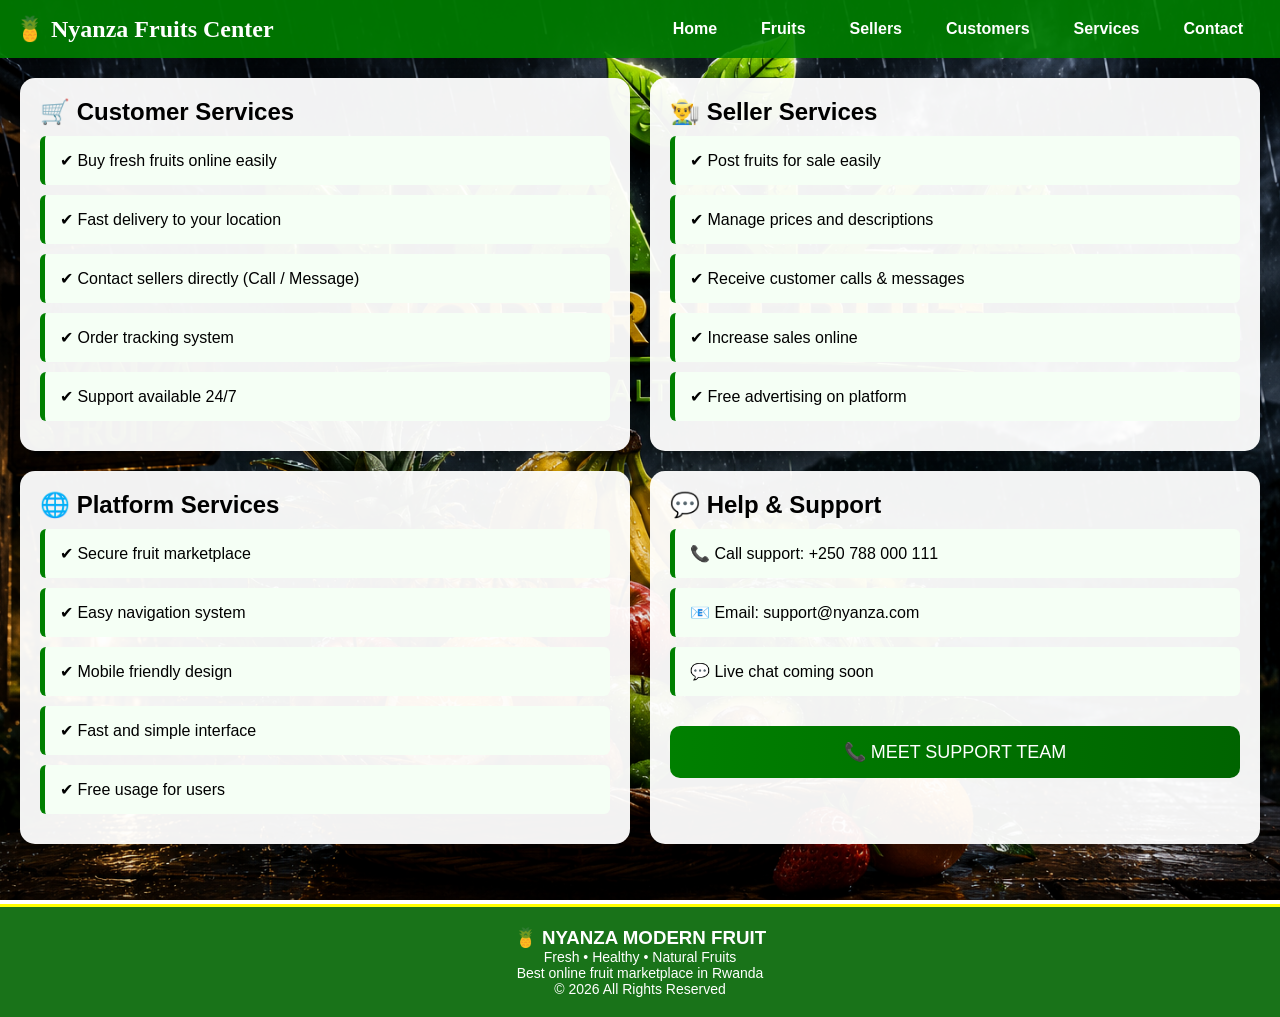
<file: services.html>
<!DOCTYPE html>
<html lang="en">
<head>
<meta charset="UTF-8">
<meta name="viewport" content="width=device-width, initial-scale=1.0">
<title>Services - Nyanza Modern Fruit</title>

<style>
*{
    margin:0;
    padding:0;
    box-sizing:border-box;
    font-family: Arial, sans-serif;
}


body{
    background-image: url("r.png");
    background-size: cover;
    background-position: center;
    background-attachment: fixed;
    animation:bgMove 15s infinite alternate;
}

@keyframes bgMove{
    from{
        background-position:left;
    }
    to{
        background-position:right;
    }
}


nav{
    background: rgba(0,128,0,0.9);
    padding:15px;
    display:flex;
    justify-content:space-between;
    align-items:center;
    color:white;
    position:sticky;
    top:0;
    z-index:100;
}

nav h2{
    font-family:cursive;
    animation:glow 2s infinite alternate;
}

@keyframes glow{
    from{
        text-shadow:0 0 5px white;
    }
    to{
        text-shadow:0 0 20px yellow;
    }
}

nav ul{
    list-style:none;
    display:flex;
    flex-wrap:wrap;
}

nav ul li{
    margin:0 10px;
}

nav ul li a{
    color:white;
    text-decoration:none;
    font-weight:bold;
    padding:8px 12px;
    border-radius:6px;
    transition:0.3s;
}

nav ul li a:hover{
    background:white;
    color:green;
    transform:scale(1.1);
}


.container{
    padding:20px;
    display:grid;
    grid-template-columns: 1fr 1fr;
    gap:20px;
}


.box{
    background:rgba(255,255,255,0.95);
    padding:20px;
    border-radius:15px;
    box-shadow:0 5px 15px rgba(0,0,0,0.2);
    animation:fadeIn 1s ease;
    transition:0.4s;
}

.box:hover{
    transform:translateY(-8px);
}

@keyframes fadeIn{
    from{
        opacity:0;
        transform:translateY(30px);
    }
    to{
        opacity:1;
        transform:translateY(0);
    }
}


.card{
    background:#f5fff5;
    padding:15px;
    margin:10px 0;
    border-left:5px solid green;
    border-radius:6px;
    transition:0.3s;
}

.card:hover{
    background:green;
    color:white;
    transform:scale(1.03);
}


.meet-btn{
    width:100%;
    padding:15px;
    margin-top:20px;
    border:none;
    border-radius:10px;
    background:linear-gradient(90deg,green,darkgreen);
    color:white;
    font-size:18px;
    cursor:pointer;
    transition:0.4s;
    animation:pulse 2s infinite;
}

.meet-btn:hover{
    transform:scale(1.05);
    background:linear-gradient(90deg,darkgreen,green);
}

@keyframes pulse{
    0%{
        box-shadow:0 0 5px green;
    }
    50%{
        box-shadow:0 0 25px lime;
    }
    100%{
        box-shadow:0 0 5px green;
    }
}


.footer{
    margin-top:40px;
    background: rgba(0, 100, 0, 0.9);
    color:white;
    text-align:center;
    padding:20px;
    font-family:cursive;
    border-top:3px solid yellow;
}

.footer p{
    font-size:14px;
}


@media(max-width:800px){
    .container{
        grid-template-columns:1fr;
    }

    nav{
        flex-direction:column;
    }

    nav ul{
        margin-top:10px;
        justify-content:center;
    }
}
</style>

</head>

<body>


<nav>
    <h2>🍍 Nyanza Fruits Center</h2>

    <ul>
        <li><a href="index.html">Home</a></li>
        <li><a href="fruits.html">Fruits</a></li>
        <li><a href="sellers.html">Sellers</a></li>
        <li><a href="customers.html">Customers</a></li>
        <li><a href="services.html">Services</a></li>
        <li><a href="contact.html">Contact</a></li>
    </ul>
</nav>


<div class="container">

    
    <div class="box">
        <h2>🛒 Customer Services</h2>

        <div class="card">✔ Buy fresh fruits online easily</div>
        <div class="card">✔ Fast delivery to your location</div>
        <div class="card">✔ Contact sellers directly (Call / Message)</div>
        <div class="card">✔ Order tracking system</div>
        <div class="card">✔ Support available 24/7</div>
    </div>

    
    <div class="box">
        <h2>👨‍🌾 Seller Services</h2>

        <div class="card">✔ Post fruits for sale easily</div>
        <div class="card">✔ Manage prices and descriptions</div>
        <div class="card">✔ Receive customer calls & messages</div>
        <div class="card">✔ Increase sales online</div>
        <div class="card">✔ Free advertising on platform</div>
    </div>

    
    <div class="box">
        <h2>🌐 Platform Services</h2>

        <div class="card">✔ Secure fruit marketplace</div>
        <div class="card">✔ Easy navigation system</div>
        <div class="card">✔ Mobile friendly design</div>
        <div class="card">✔ Fast and simple interface</div>
        <div class="card">✔ Free usage for users</div>
    </div>

    
    <div class="box">
        <h2>💬 Help & Support</h2>

        <div class="card">📞 Call support: +250 788 000 111</div>
        <div class="card">📧 Email: support@nyanza.com</div>
        <div class="card">💬 Live chat coming soon</div>

        
        <button class="meet-btn" onclick="meetSupport()">
            📞 MEET SUPPORT TEAM
        </button>
    </div>

</div>


<div class="footer">
    <h3>🍍 NYANZA MODERN FRUIT</h3>
    <p>Fresh • Healthy • Natural Fruits</p>
    <p>Best online fruit marketplace in Rwanda</p>
    <p>© 2026 All Rights Reserved</p>
</div>

<script>
function meetSupport(){
    alert("Connecting you to Nyanza Modern Fruit Support Team...");
    
    window.location.href = "tel:+250788000111";
}
</script>

</body>
</html>
</file>
